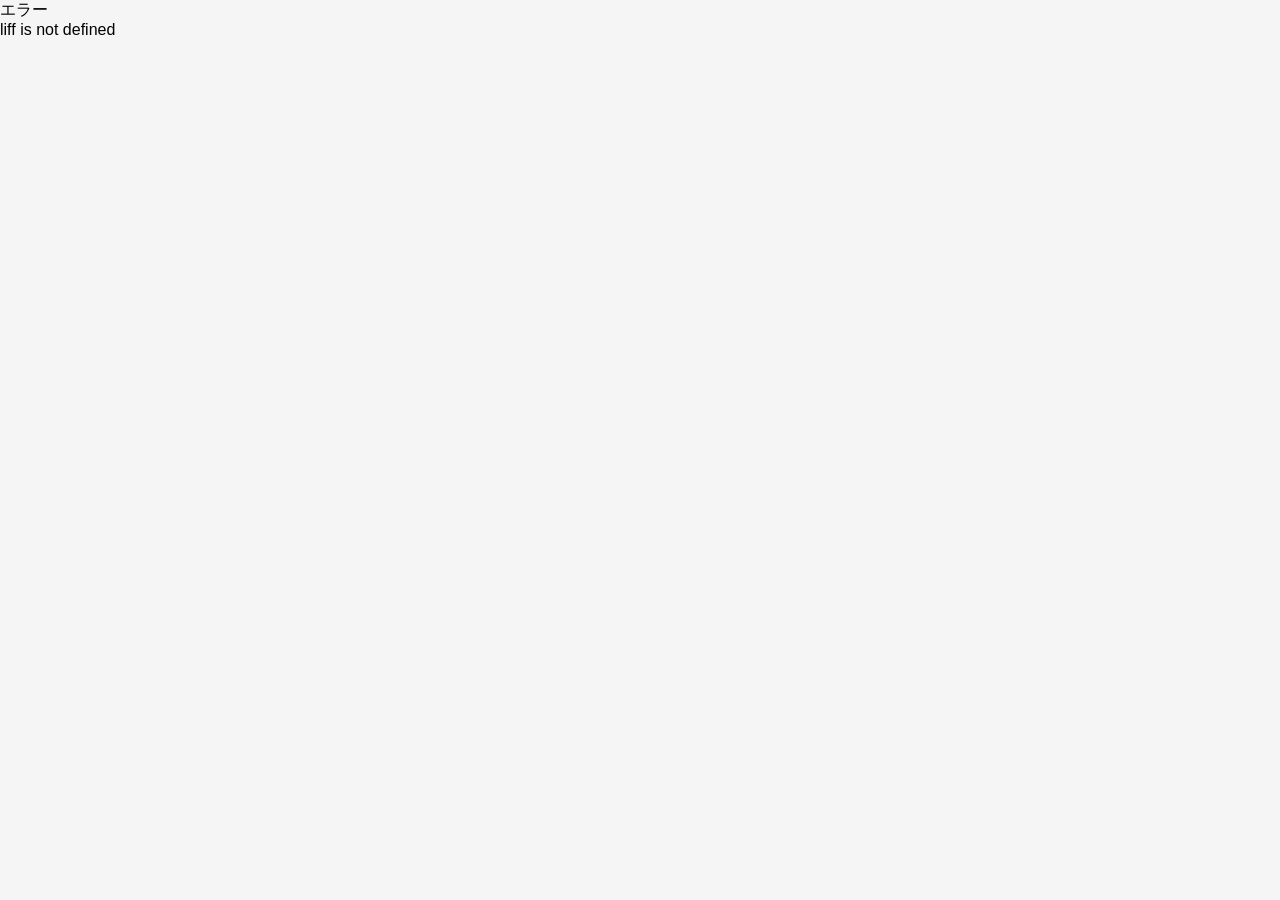
<file: index.html>
<!DOCTYPE html>
<html>
<head>
    <meta charset="UTF-8">
    <meta name="viewport" content="width=device-width, initial-scale=1">
    <link rel="stylesheet" href="css/common.css">
</head>
<body>
    <div id="app"></div>
    <script src="js/config.js"></script>
    <script src="https://static.line-scdn.net/liff/edge/2/sdk.js"></script>
    <script src="js/api.js"></script>
    <script src="js/user.js"></script>
    <script src="js/liff.js"></script>
    <script src="js/main.js"></script>
</body>
</html>
</file>
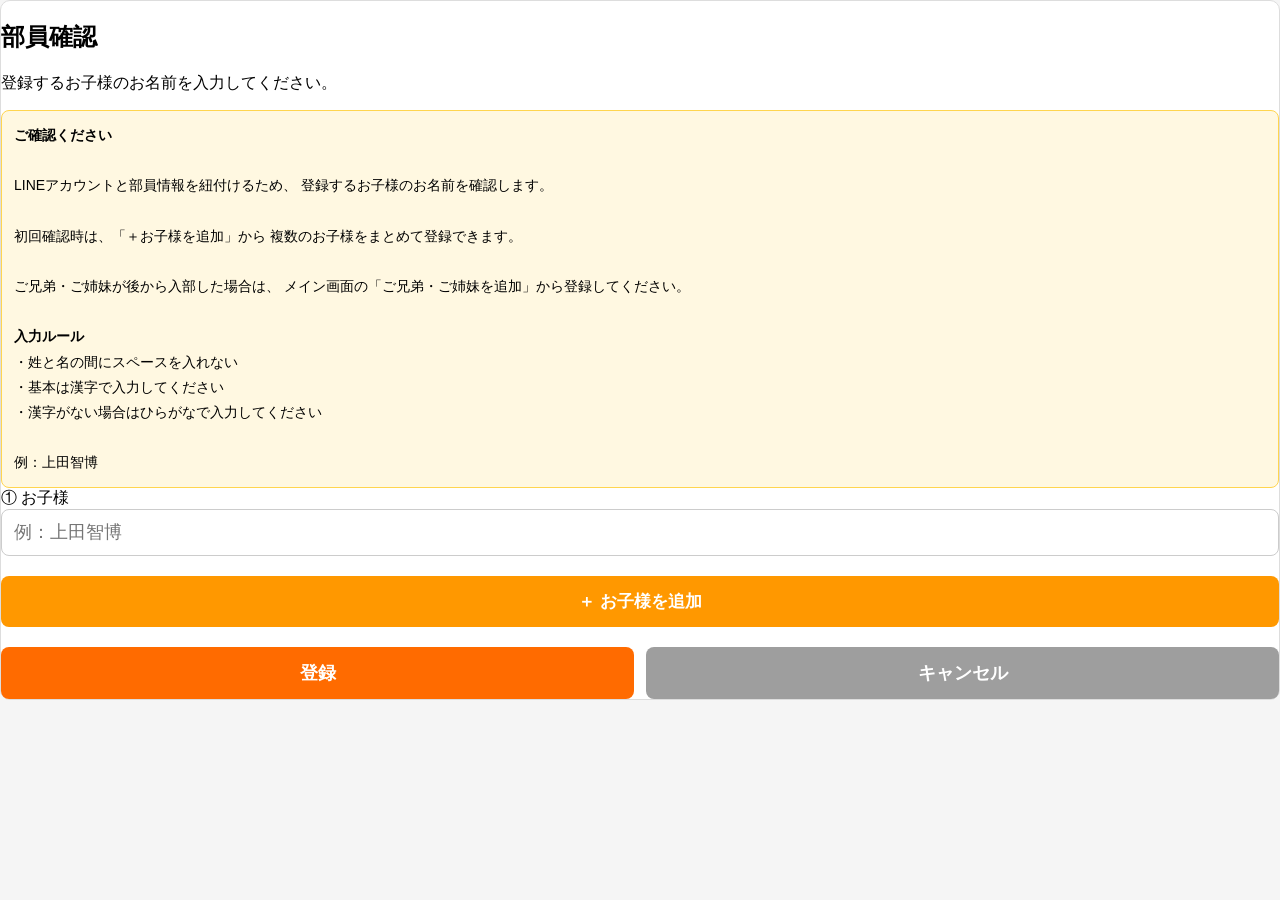
<file: html/register.html>
<!DOCTYPE html>
<html>
<head>
    <meta charset="UTF-8">
    <meta name="viewport" content="width=device-width, initial-scale=1">
    <link rel="stylesheet" href="../css/common.css">
    <link rel="stylesheet" href="../css/modal.css">
    <link rel="stylesheet" href="../css/register.css">
</head>

<body>
    <div class="card">

        <h2>部員確認</h2>
        <p>登録するお子様のお名前を入力してください。</p>
        <div class="notice">
            <b>ご確認ください</b><br><br>

            LINEアカウントと部員情報を紐付けるため、
            登録するお子様のお名前を確認します。<br><br>

            初回確認時は、「＋お子様を追加」から
            複数のお子様をまとめて登録できます。<br><br>

            ご兄弟・ご姉妹が後から入部した場合は、
            メイン画面の「ご兄弟・ご姉妹を追加」から登録してください。<br><br>

            <b>入力ルール</b><br>
            ・姓と名の間にスペースを入れない<br>
            ・基本は漢字で入力してください<br>
            ・漢字がない場合はひらがなで入力してください<br><br>

            例：上田智博
        </div>

        <div id="memberArea">
            <div class="member-row">
                <label>① お子様</label>
                <input class="memberName"
                       type="text"
                       maxlength="20"
                       placeholder="例：上田智博">
            </div>
        </div>

        <button id="btnAdd" class="btn btn-cancel">
            ＋ お子様を追加
        </button>
        <div class="btn-group">
            <button id="btnRegister" class="btn btn-submit">
                登録
            </button>

            <button id="btnCancel" class="btn btn-cancel">
                キャンセル
            </button>
        </div>
    </div>

    <div id="alertModal" class="modal" style="display:none;">
        <div class="modal-content">
            <h3 id="alertTitle">お知らせ</h3>
            <p id="alertMessage"></p>
            <button id="alertOk" onclick="closeAlert()">OK</button>
        </div>
    </div>

    <script src="../js/config.js"></script>
    <script src="https://static.line-scdn.net/liff/edge/2/sdk.js"></script>
    <script src="../js/user.js"></script>
    <script src="../js/liff.js"></script>
    <script src="../js/api.js"></script>
    <script src="../js/register.js"></script>
</body>
</html>
</file>
<file: css/common.css>
body {
    font-family: sans-serif;
    margin: 0;
    background: #f5f5f5;
}

.card {
    background: white;
    border-radius: 10px;
    border: 1px solid #ddd;
}

.btn {
    width: 100%;
    padding: 14px;
    font-size: 16px;
    border: none;
    border-radius: 8px;
    font-weight: bold;
}

.btn-submit {
    background: #ff6b00;
    color: white;
}

.btn-cancel {
    background: #eee;
    color: #333;
}
</file>
<file: css/modal.css>
.modal {
    position: fixed;
    inset: 0;
    background: rgba(0,0,0,.5);
    display: flex;
    justify-content: center;
    align-items: center;
}

.modal-content {
    background: #fff;
    padding: 20px;
    border-radius: 10px;
    width: 80%;
    max-width: 320px;
    text-align: center;
}

.modal-content button {
    margin-top: 15px;
    padding: 10px 30px;
    background: #06C755; /* LINE�O���[�� */
    color: #fff;
    border: none;
    border-radius: 6px;
    font-size: 16px;
}

#alertMessage {
    white-space: pre-line;
}
</file>
<file: css/register.css>
.container {
    max-width: 420px;
    margin: 30px auto;
    padding: 20px;
}

.title {
    text-align: center;
    margin-bottom: 20px;
}

.notice {
    background: #fff8e1;
    border: 1px solid #ffd54f;
    padding: 12px;
    border-radius: 8px;
    margin-top: 15px;
    line-height: 1.8;
    font-size: 14px;
}

input[type=text] {
    width: 100%;
    padding: 12px;
    font-size: 18px;
    box-sizing: border-box;
    border: 1px solid #ccc;
    border-radius: 8px;
}

.btn-group {
    display: flex;
    gap: 12px;
    margin-top: 20px;
}

.btn-group button {
    flex: 1;
    height: 52px;
    font-size: 18px;
    font-weight: bold;
    border: none;
    border-radius: 8px;
}

.btn-submit {
    background: #ff6b00;
    color: white;
}

.btn-cancel {
    background: #9e9e9e;
    color: white;
}

#btnAdd {
    width: 100%;
    padding: 14px;
    margin-top: 20px;
    background: #ff9800;
    color: #fff;
    border: none;
    border-radius: 8px;
    font-size: 17px;
    font-weight: bold;
}
</file>
